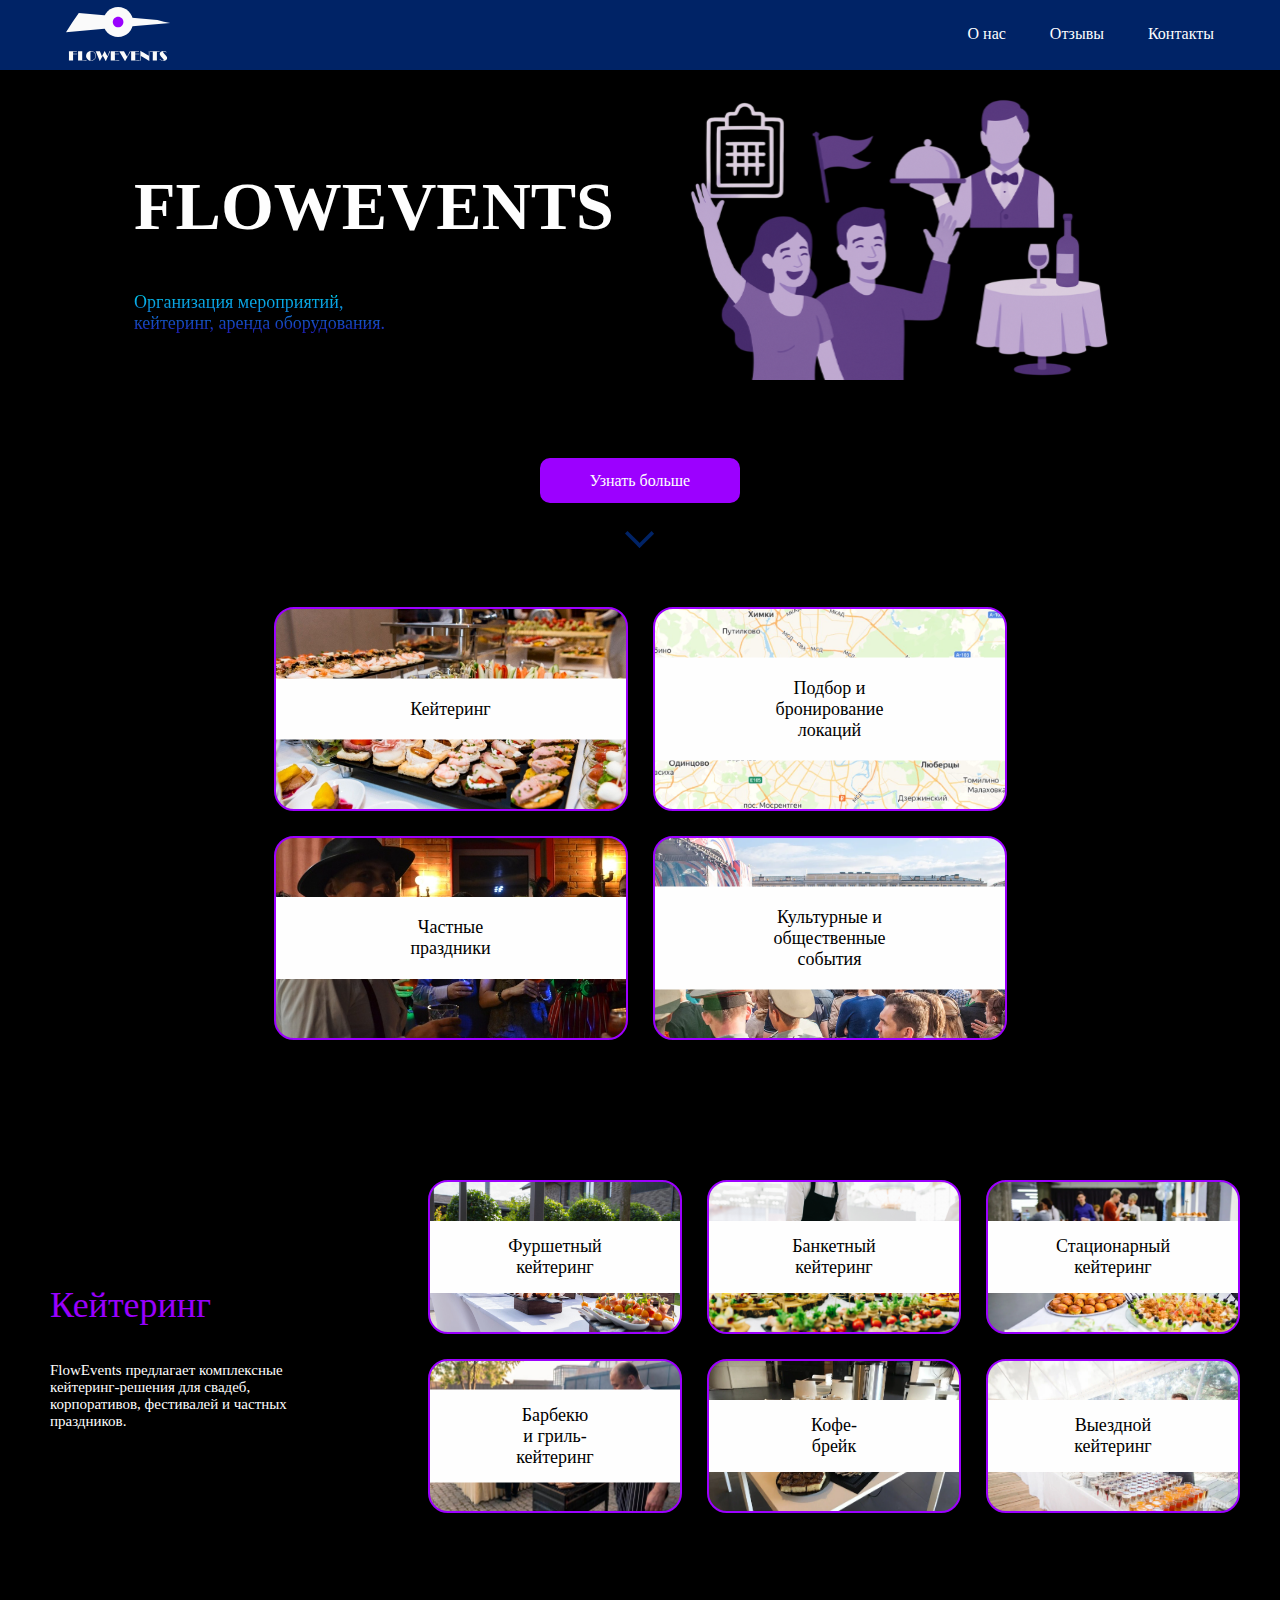
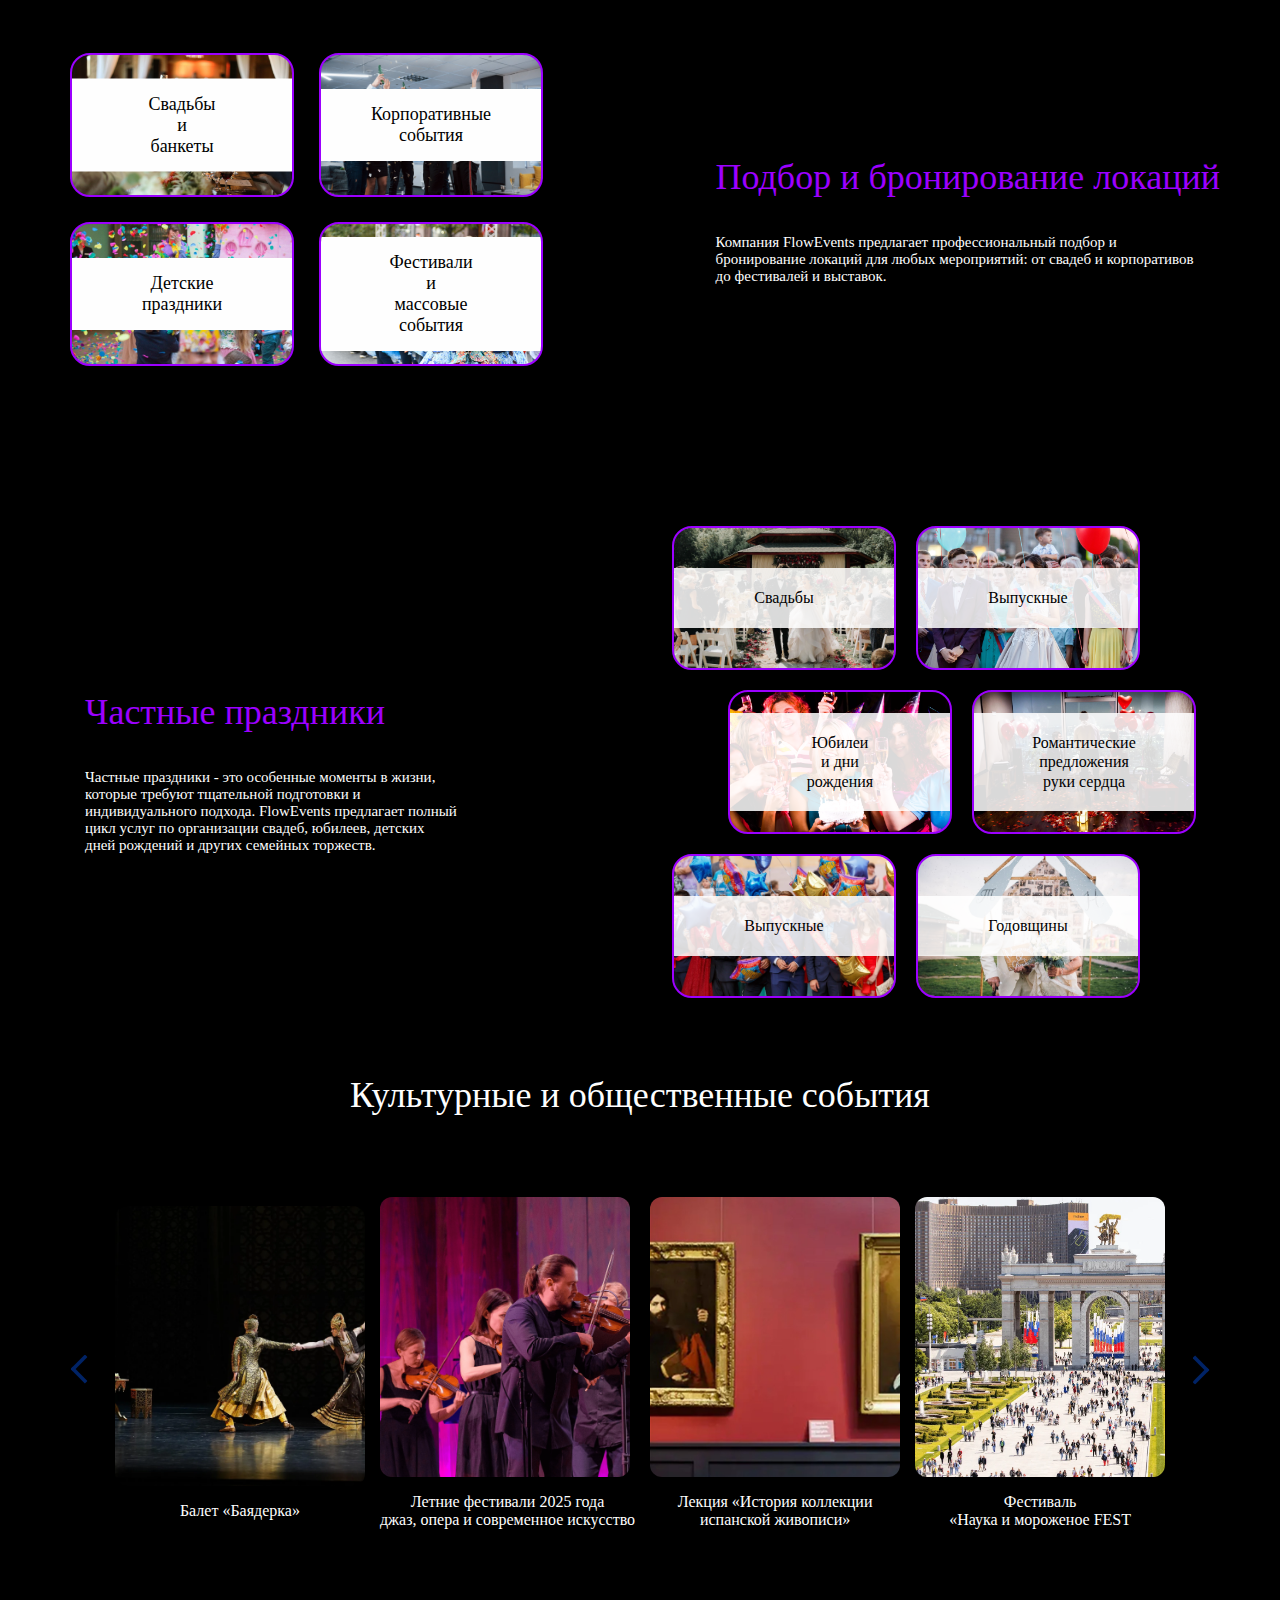
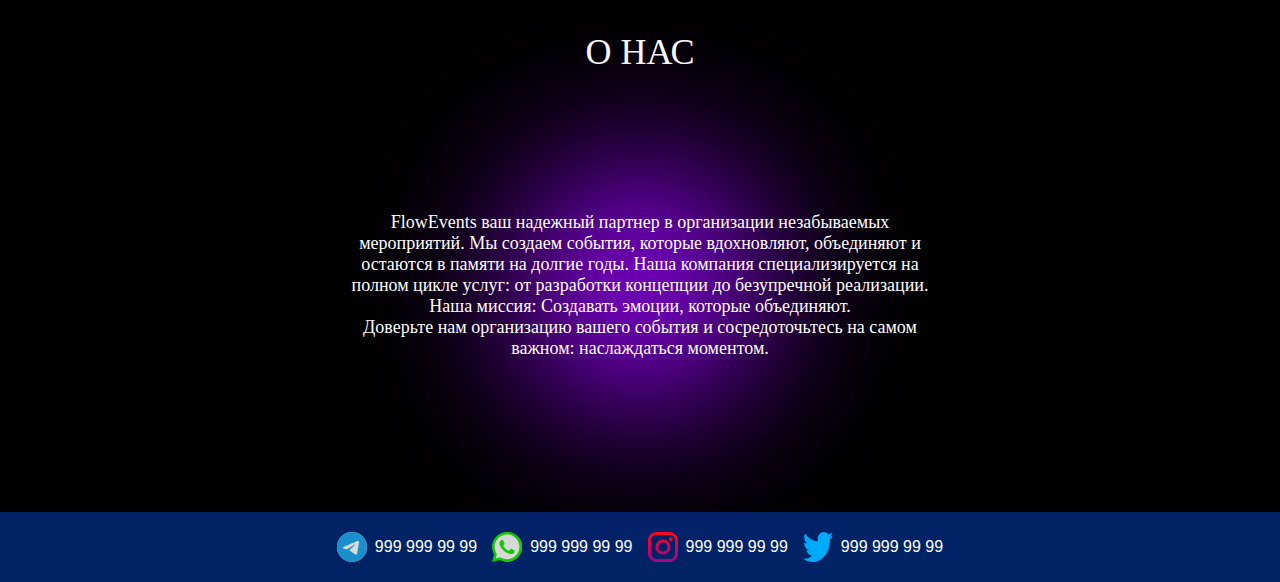
<file: index.html>
<!DOCTYPE html>
<html lang="en">
<head>
    <meta charset="UTF-8">
    <meta name="viewport" content="width=device-width, initial-scale=1.0">
    <title>FLOWEVENTS</title>
    
    <link rel="stylesheet" href="css/index.css">
</head>
<body>
    <header class="header">
        
        <div class="header-left">
            <img src="img/icon/LogoMainHeader.svg" alt="" class="main-logo">
        </div> 
        
        <nav class="header-right">
            <a href="#main-about">О нас</a>
            <a href="">Отзывы</a>
            <a href="#footer">Контакты</a>
        </nav>  
          
    </header>
    
    <main class="main">
        <section class="start-window">
            
            <div class="start-window-items">
                <div class="start-window-left">
                    <h1>FLOWEVENTS</h1>
                    <p class="start-window-text">
                        Организация мероприятий,<br>кейтеринг, аренда оборудования.
                    </p>
                </div>
            
                <div class="start-window-right">
                    <img src="/img/ChatGPT Image 19 мая 2025 г., 14_16_24-Photoroom 1.svg" alt="Photo" class="image-start-window">
                </div>
            </div><!-- start-window-items -->
            
            <div class="start-window-button">
                <a href="#menu" class="button-more-info">
                    Узнать больше
                </a>
                <a href="#menu">
                    <img src="/img/znachokvniz.svg" alt="photo">
                </a>
            </div><!-- start-window-button -->
        </section>
        
        <section class="menu" id="menu">
            
            <div class="grid-container-items">
                
                <div class="grid-container">
                    
                    <div class="card" id="keytering" style="background-image: url('/img/279104-min.jpeg');">
                        <div class="overlay">Кейтеринг</div>
                    </div>
                    <div class="card" style="background-image: url('/img/moskovMap.jpg');">
                        <div class="overlay">Подбор и бронирование локаций</div>
                    </div>
                    <div class="card" style="background-image: url('/img/Mci5JW8RY9E.jpg');">
                        <div class="overlay">Частные праздники</div>
                    </div>
                    <div class="card" style="background-image: url('/img/i\ \(2\).webp');">
                        <div class="overlay">Культурные и общественные события</div>
                    </div>
                </div>
            </div>
        </section>
        
        <section class="keytering">
            
            <div class="keytering-left">
                <p class="keyterin-text">Кейтеринг</p>
                <p class="keytering-text-second">FlowEvents предлагает комплексные <br>кейтеринг-решения для свадеб,<br> корпоративов, фестивалей и частных<br> праздников.</p>
            </div>
            
            <div class="keytering-right">
                <div class="keytering-items">
                    <div class="card-keytering" style="background-image: url('/img/Фуршетный\ кейтеринг.jpg');">
                        <div class="overlay-keytering">Фуршетный кейтеринг</div>
                    </div>
                    <div class="card-keytering" style="background-image: url('/img/Банкетный\ кейтеринг.jpg');">
                        <div class="overlay-keytering">Банкетный кейтеринг</div>
                    </div>
                    <div class="card-keytering" style="background-image: url('/img/Стационарный\ кейтеринг.webp');">
                        <div class="overlay-keytering">Стационарный кейтеринг</div>
                    </div>
                    <div class="card-keytering" style="background-image: url('/img/Барбекю\ и\ гриль-кейтеринг.avif');">
                        <div class="overlay-keytering">Барбекю и гриль-кейтеринг</div>
                    </div>
                    <div class="card-keytering" style="background-image: url('/img/Кофе-брейк.webp');">
                        <div class="overlay-keytering">Кофе-брейк</div>
                    </div>
                    <div class="card-keytering" style="background-image: url('/img/Выездной\ кейтеринг.webp');">
                        <div class="overlay-keytering">Выездной кейтеринг</div>
                    </div>
                </div>
            </div>
        </section>
        
        <section class="location">
            <div class="choose-location">
                
                <div class="card-location" style="background-image: url('/img/Свадьбы\ и\ банкеты.webp');">
                   <div class="overlay-location">Свадьбы и банкеты</div>
                </div>
                
                <div class="card-location" style="background-image: url('/img/Корпоративные\ события.jpeg');">
                  <div class="overlay-location">Корпоративные события</div>
                </div>
                
                <div class="card-location" style="background-image: url('/img/Детские\ праздники.jpeg');">
                    <div class="overlay-location">Детские праздники</div>
                </div>
                
                <div class="card-location" style="background-image: url('/img/Фестивали\ и\ массовые\ события.jpg');">
                    <div class="overlay-location">Фестивали и массовые события</div>
                </div>
            </div>
            
            <div class="choose-location-text">
                <p class="location-text">Подбор и бронирование локаций</p>
                <p class="location-text-second">Компания FlowEvents предлагает профессиональный подбор и<br>бронирование локаций для любых мероприятий: от свадеб и корпоративов<br>до фестивалей и выставок.</p>
            </div>
        </section>
        
        <section class="private-holidays">
            
            <div class="choose-location-text">
                <p class="private-text">Частные праздники</p>
                <p class="private-text-second">Частные праздники - это особенные моменты в жизни,<br>которые требуют тщательной подготовки и<br>индивидуального подхода. FlowEvents предлагает полный<br>цикл услуг по организации свадеб, юбилеев, детских<br> дней рождений и других семейных торжеств.</p>
            </div>
            
            <div class="private-holidays-items">
                
                <div class="card-private-holidays" style="background-image: url('/img/Свадьбы.webp');">
                  <div class="overlay-holidays">Свадьбы</div>
                </div>
                
                <div class="card-private-holidays" style="background-image: url('/img/Выпускные.webp');">
                    <div class="overlay-holidays">Выпускные</div>
                </div>
                
                <div class="card-private-holidays" style="background-image: url('/img/Юбилеи\ и\ дни\ рождения.webp');">
                    <div class="overlay-holidays">Юбилеи и дни рождения</div>
                </div>
                    <div class="card-private-holidays" style="background-image: url('/img/Романтические.jpg');">
                  <div class="overlay-holidays">Романтические предложения<br> руки сердца</div>
                </div>
                
                <div class="card-private-holidays" style="background-image: url('/img/Выпускные2.jpg');">
                    <div class="overlay-holidays">Выпускные</div>
                </div>
                
                <div class="card-private-holidays" style="background-image: url('/img/Годовщины.jpg');">
                    <div class="overlay-holidays">Годовщины</div>
                </div>
            </div>
        </section>
        
        <section class="culture-events">
            
            <div class="culture-events-text">
                <p>
                    Культурные и общественные события
                </p>
            </div>
            
            <div class="culture-events-items">
                
                <button type="button" class="swipe-left-button">
                    <img class="swipe-left-img" src="/img/znachokvniz.svg" alt="znachokvniz">
                </button>
                
                <div class="event">
                    <div class="events-items" style="background-image: url('/img/6bd2ce1ee562eef72f156231a417f3ae-jpeg.webp')"></div>
                    <p class="event-text">Балет &laquo;Баядерка&raquo;</p>
                </div>
                
                <div class="event">
                    <div class="events-items" style="background-image: url('/img/Летние фестивали 2025 года_ джаз, опера и современное искусство.png')"></div>
                    <p class="event-text">Летние фестивали 2025 года<br>джаз, опера и современное искусство</p>
                </div>
                
                <div class="event">
                    <div class="events-items" style="background-image: url('/img/Spanish.jpg')"></div>
                    <p class="event-text">Лекция &laquo;История коллекции<br>испанской живописи&raquo;
                    </p> 
                </div>
                
                <div class="event">
                    <div class="events-items" style="background-image: url('/img/festivalVDNH.webp')"></div>
                    <p class="event-text">Фестиваль<br>&laquo;Наука и мороженое FEST</p>
                </div>
                
                <button type="button" class="swipe-right-button">
                    <img class="swipe-right-img" src="/img/znachokvniz.svg" alt="znachokvniz">
                </button>
            </div>
        </section>
        
        <section class="main-about" id="main-about">
            <p>О НАС</p>
            
            <div class="main-about-text">
                <img src="/img/EllipseBG.svg"  alt="" class="EllipseBG">
                <p>
                    FlowEvents ваш надежный партнер в организации незабываемых<br> мероприятий. Мы создаем события, которые вдохновляют, объединяют и<br> остаются в памяти на долгие годы. Наша компания специализируется на<br> полном цикле услуг: от разработки концепции до безупречной реализации. <br>Наша миссия: Создавать эмоции, которые объединяют.<br>
                    Доверьте нам организацию вашего события и сосредоточьтесь на самом<br>
                    важном: наслаждаться моментом.
                </p>
            </div>
        </section>
    </main>
    
    <footer class="footer" id="footer">
        
        <div class="social-media">
            
            <div class="footer-item">
                <img src="/img/icon/Group 48.svg" alt="">
                <a href="tel:+79999999999">999 999 99 99</a>
            </div>
  
            <div class="footer-item">
                <img src="/img/icon/Group 50.svg" alt="">
                <a href="tel:+79999999999">999 999 99 99</a>
            </div>
  
            <div class="footer-item">
                <img src="/img/icon/Vector.svg" alt="">
                <a href="tel:+79999999999">999 999 99 99</a>
            </div>
  
            <div class="footer-item">
                <img src="/img/icon/Vector-1.svg" alt="">
                <a href="tel:+79999999999">999 999 99 99</a>
            </div>
            
        </div>
    
    </footer>

    <script src="/js/index.js"></script>
</body>

</html>
</file>
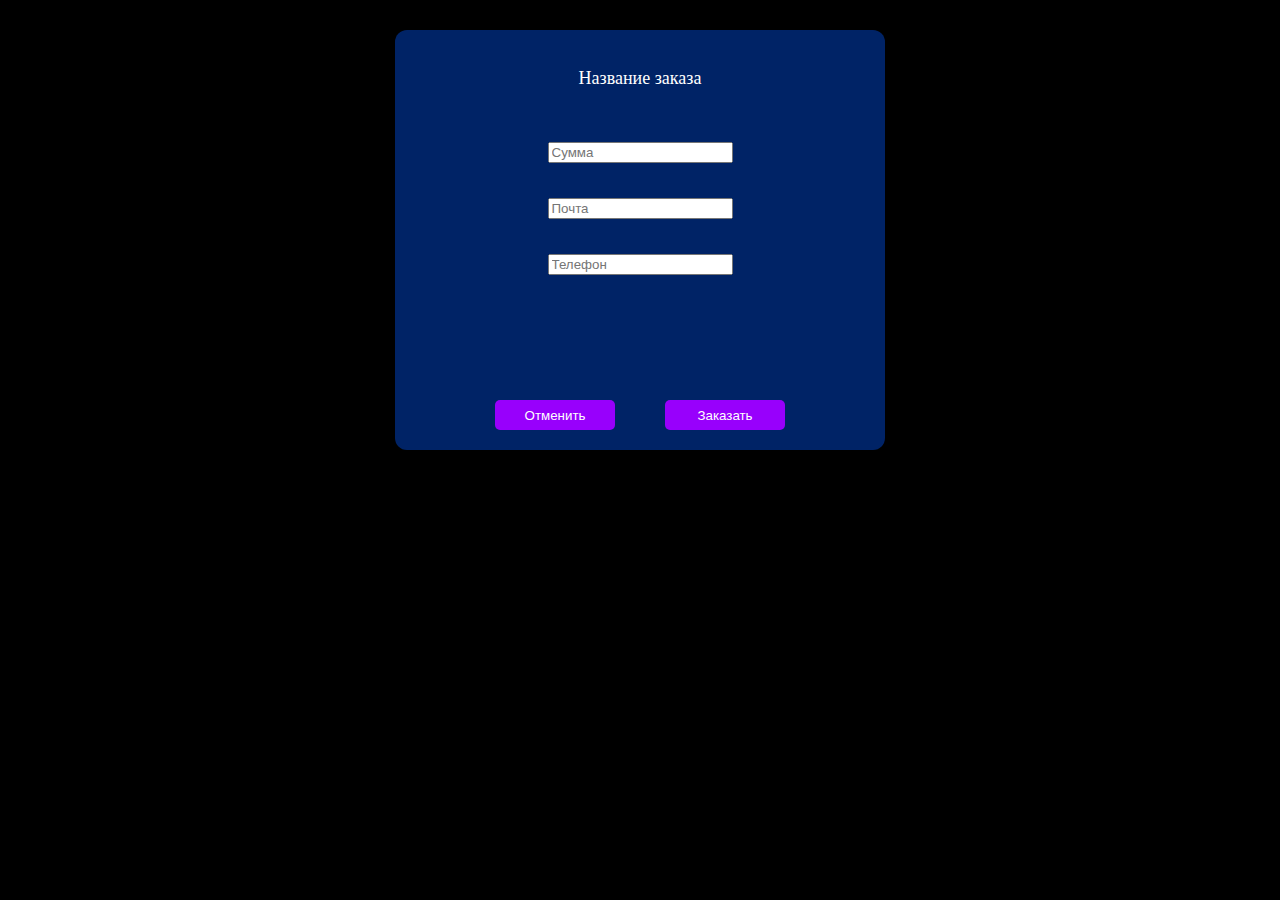
<file: page/zakaz.html>
<!DOCTYPE html>
<html lang="ru">
<head>
    <meta charset="UTF-8">
    <meta name="viewport" content="width=device-width, initial-scale=1.0">
    <title>FlowEvents</title>
    
    <link rel="stylesheet" href="/page/zakaz.css">
</head>
<body>
    
    <main class="main">
        
        <div class="main-container">
            
            <div class="main-inputs">
                <p id="zakaz">Название заказа</p>
                <input id="summa" placeholder="Сумма"/>
                <input id="mail" placeholder="Почта"/>
                <input id="tel" placeholder="Телефон"/>
            </div>
            
            <div class="main-button">
                <button type="submit" class="btn-zakaz">Отменить</button>
                <button type="button" class="btn-zakaz">Заказать</button>
            </div>
            
        </div>
        
    </main>
    
</body>
</html>
</file>
<file: css/index.css>
@import "main.css";

body{
    background-color: black;
    margin: 0;
    padding: 0;
}

a{
    text-decoration: none;
}

.header{
    height: 70px;
    background-color: #002366;
    display: flex;
    justify-content: space-between;
}

.header-right{
    display: flex;
    gap: 44px;
    padding: 25px 66px 0px 0px;
}

.header-right a{
    color: #fefefe;
}


.main-logo{
    padding: 7px 0px 0px 66px;
}
</file>
<file: page/zakaz.css>
body {
    background-color: black;
}

.main {
    display: flex;
    justify-content: center;
    align-content: center;   
    margin-top: 30px; 
}

.main-container {
    width: 450px;
    height: 380px;
    border-radius: 12px;
    
    display: flex;
    align-items: center;
    justify-content: space-between;
    flex-direction: column;
    padding: 20px 20px 20px 20px;
    
    background-color: #002366;
}
.main-inputs {
    display: flex;
    flex-direction: column;
    gap: 35px;
    align-items: center;
    color: #fefefe;
    font-size: 18px;
}

.main-button {
    display: flex;
    gap: 50px;
}

.btn-zakaz {
    width: 120px;
    height: 30px;
    background-color: #9800FC;
    border: 0;
    color: #fefefe;
    border-radius: 5px;
}
</file>
